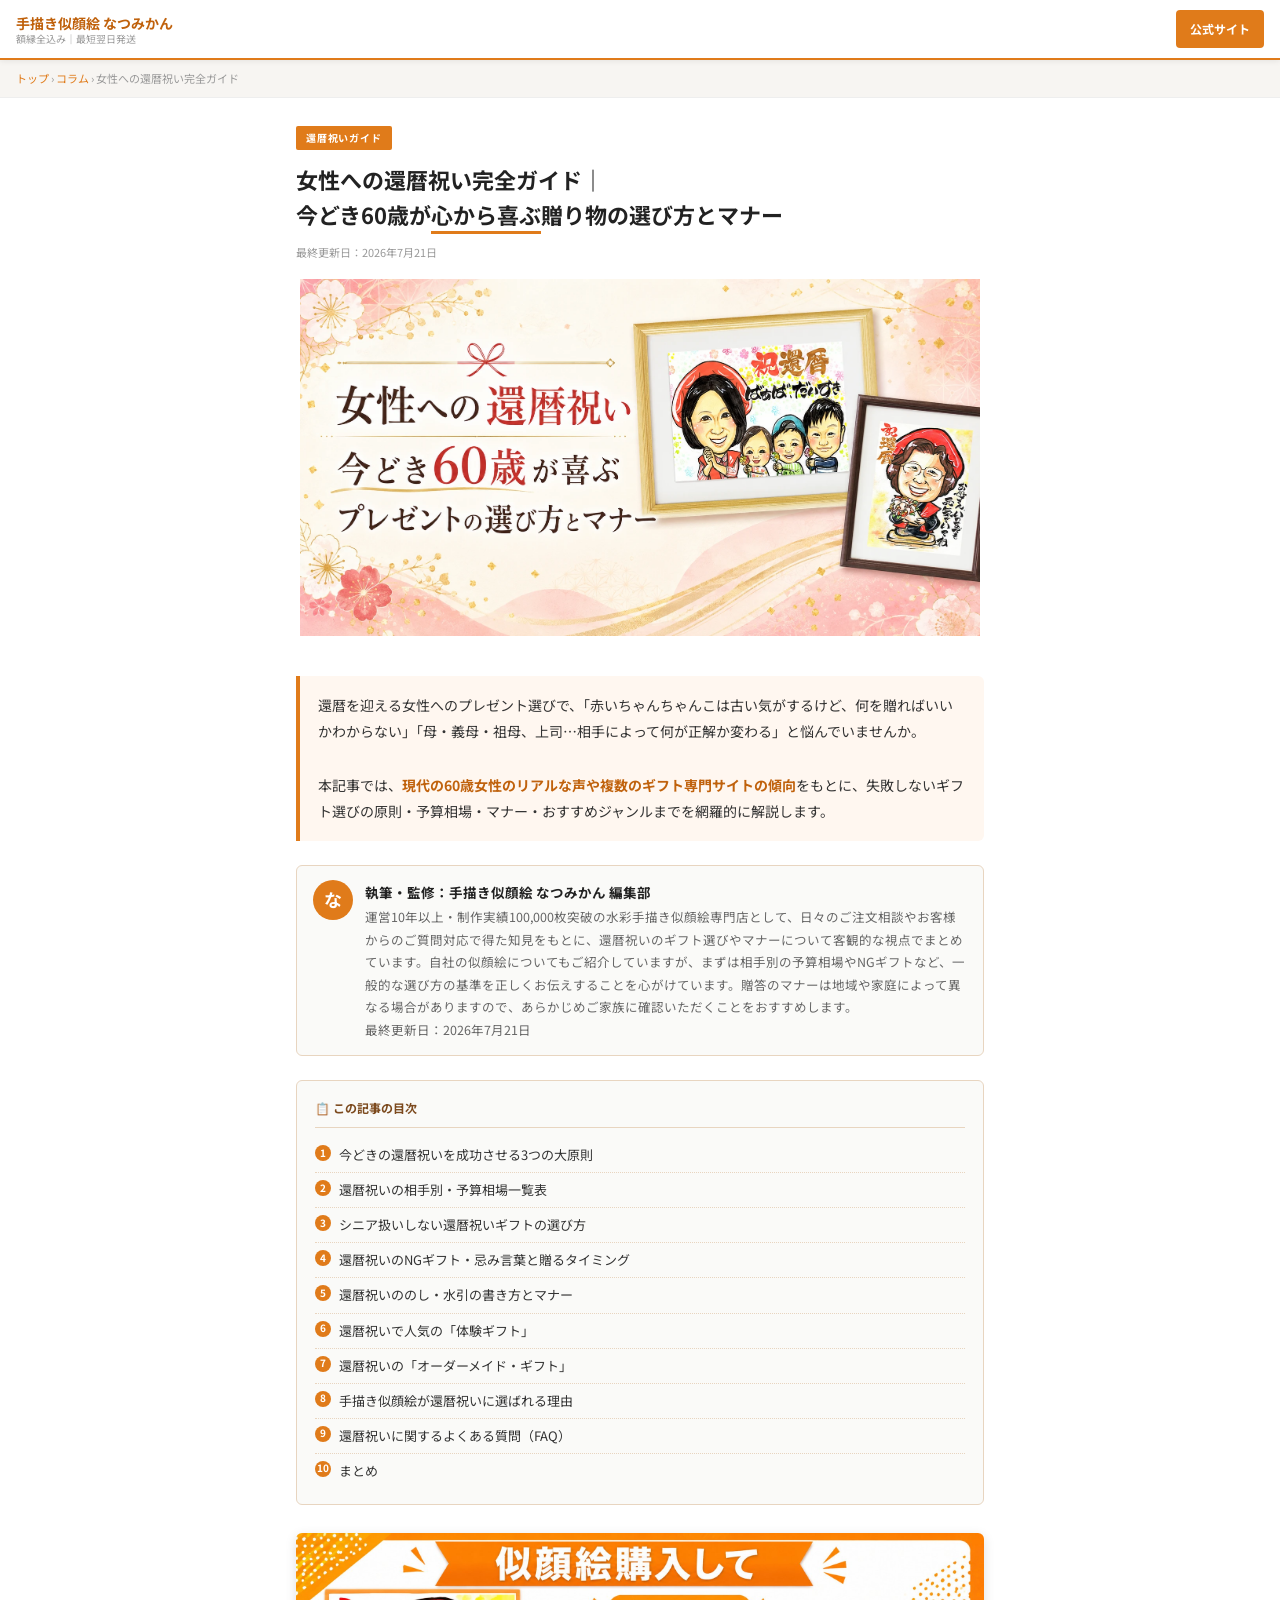
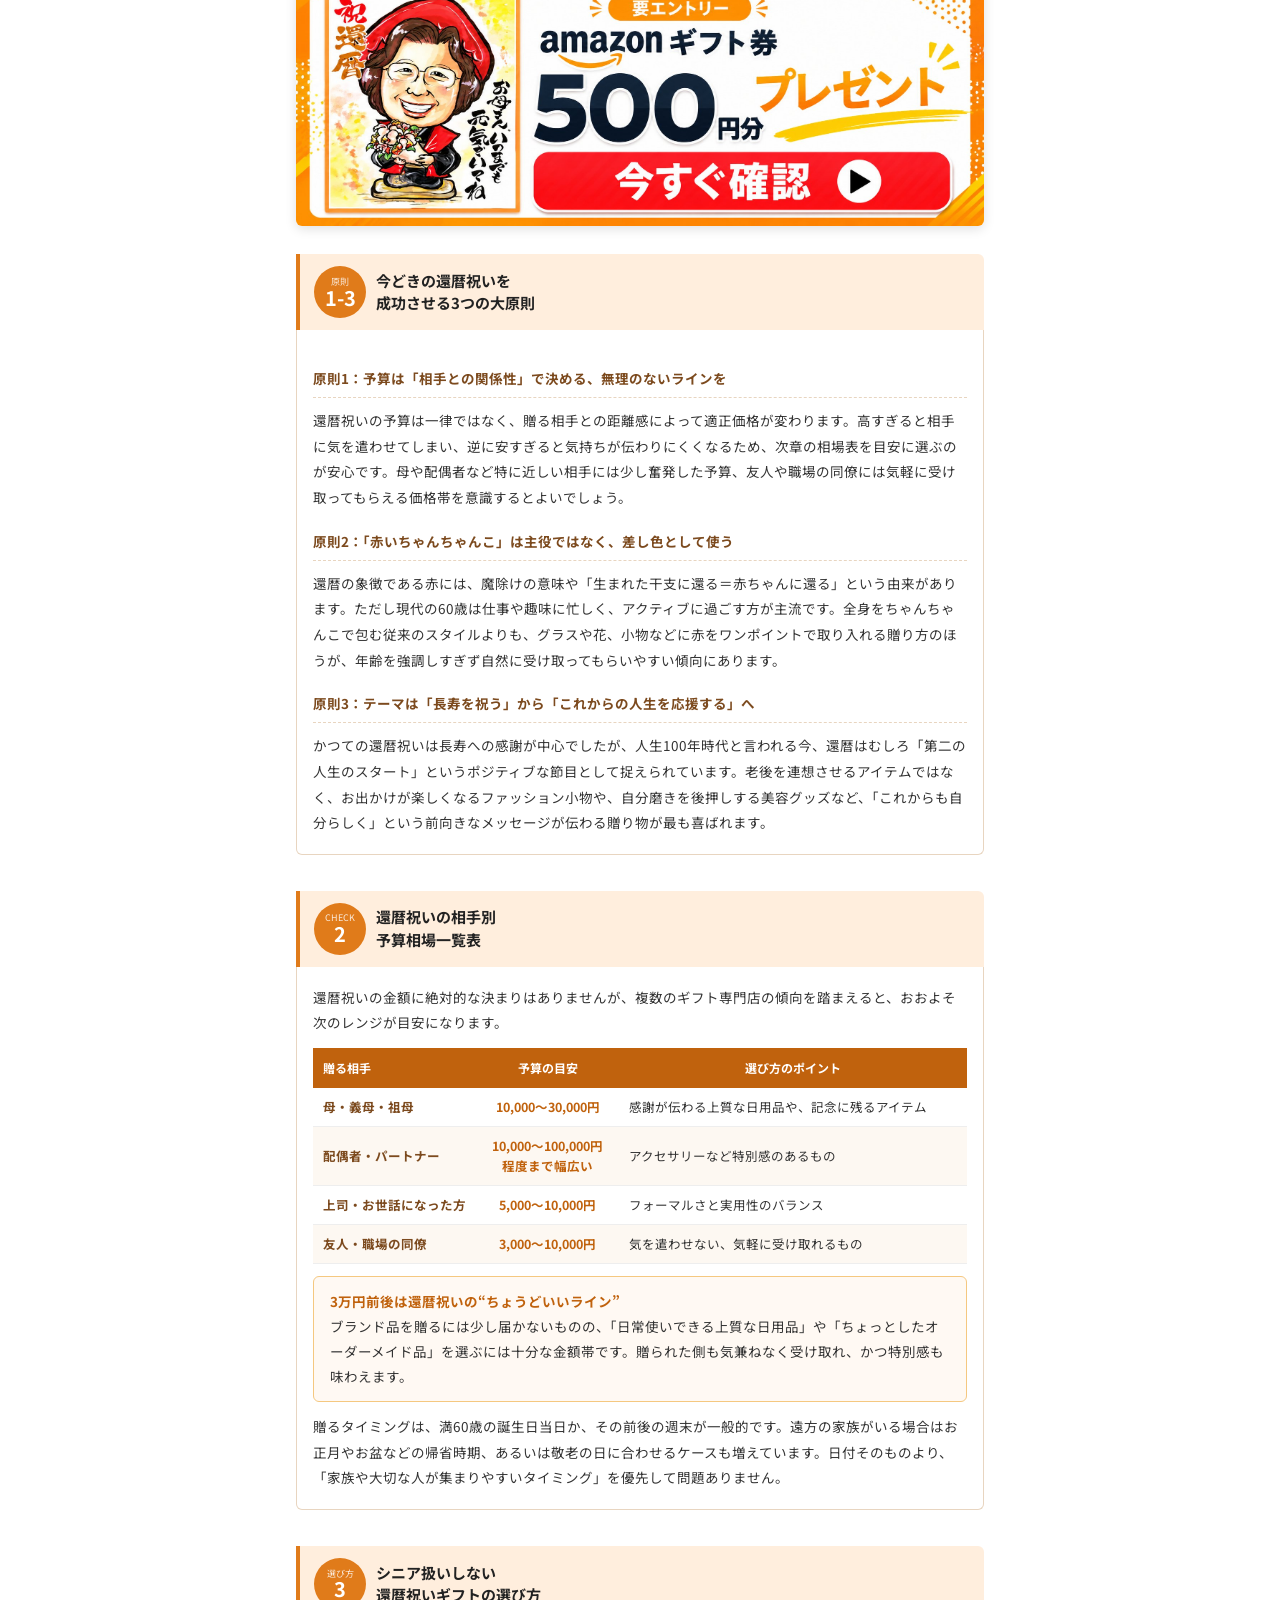
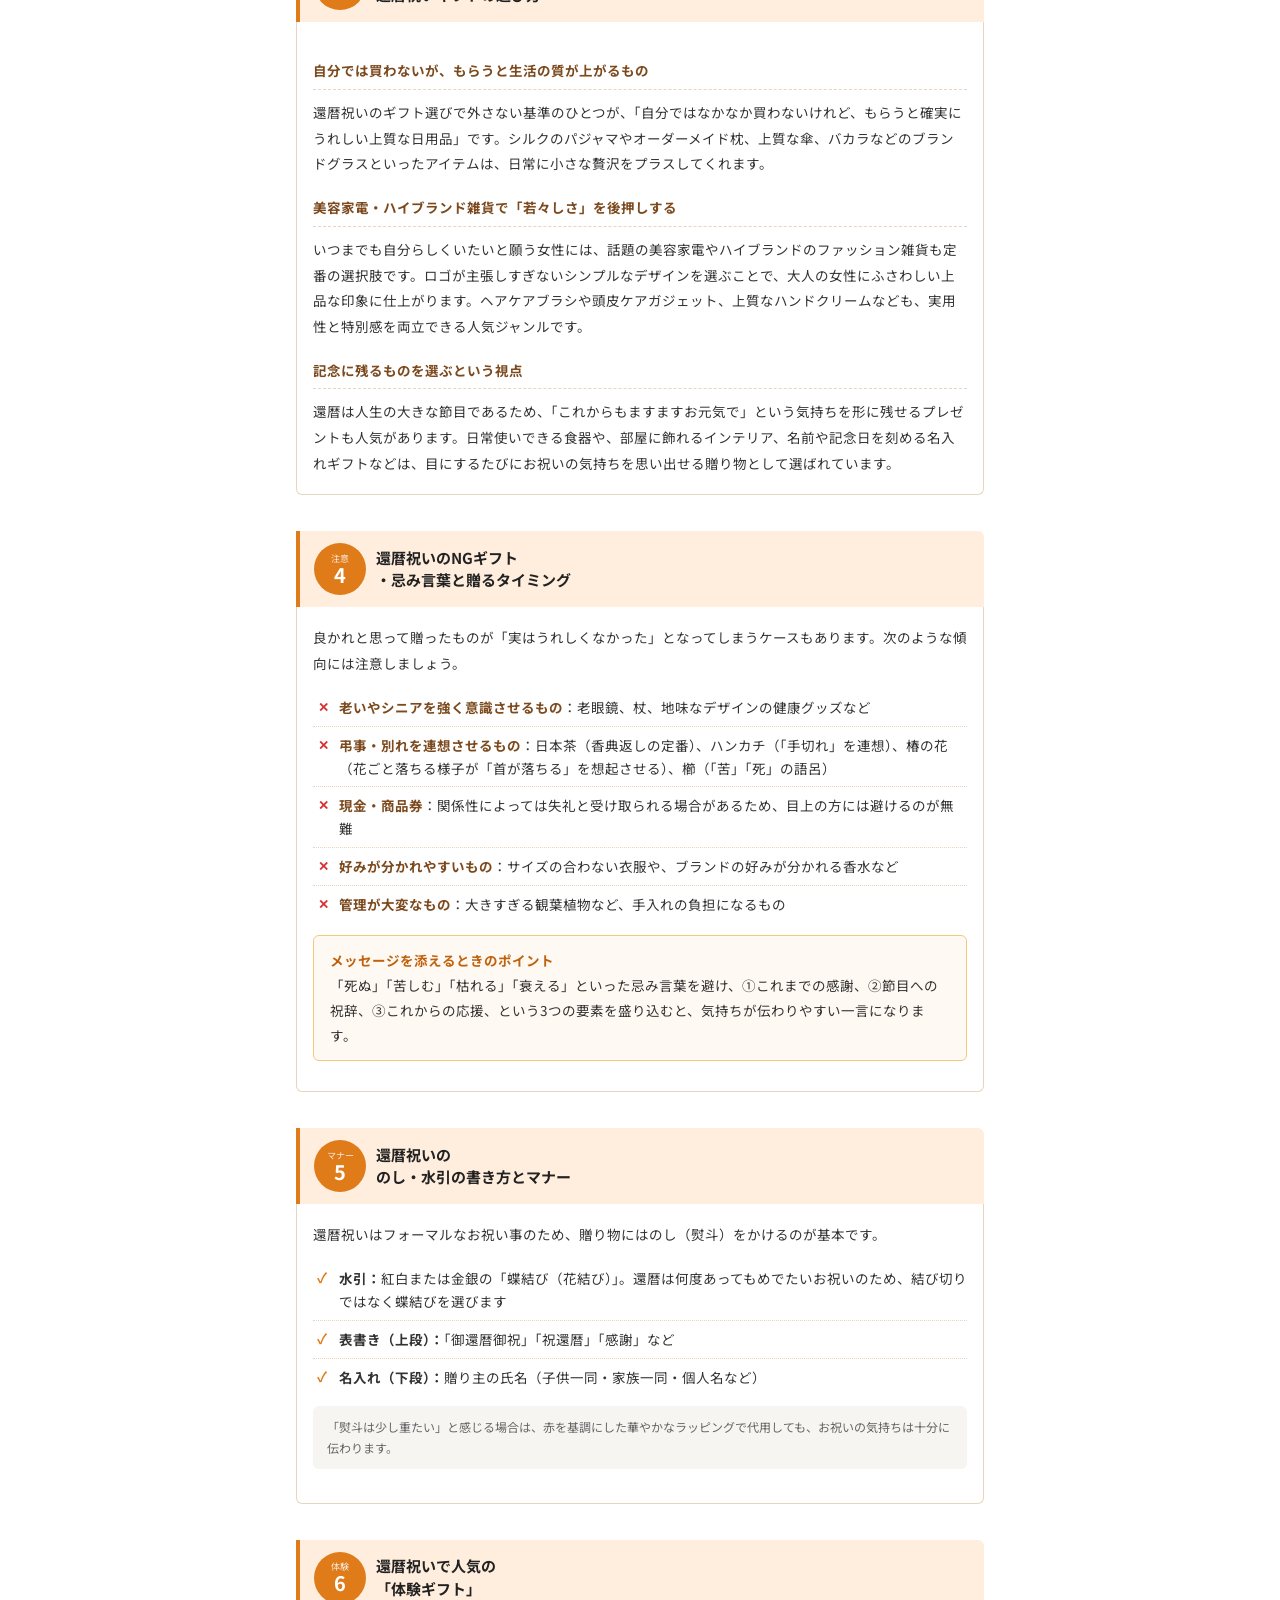
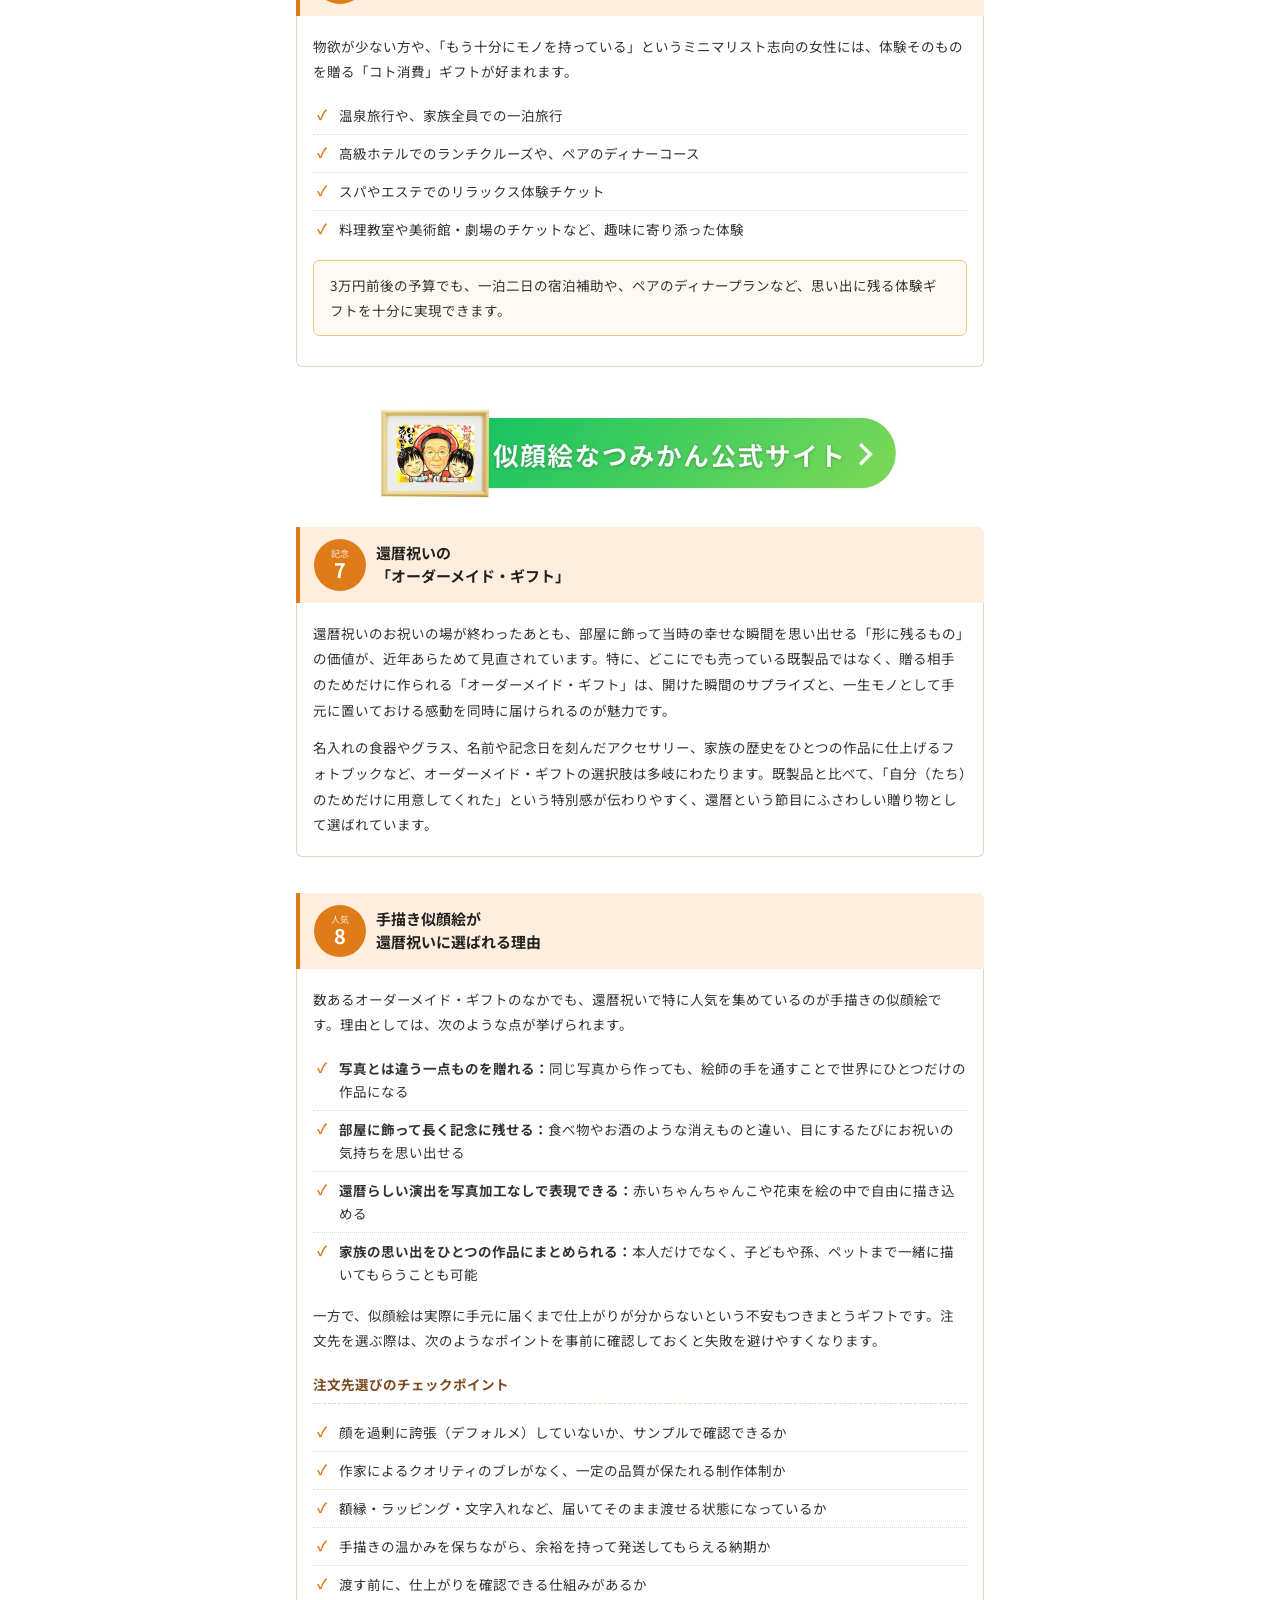
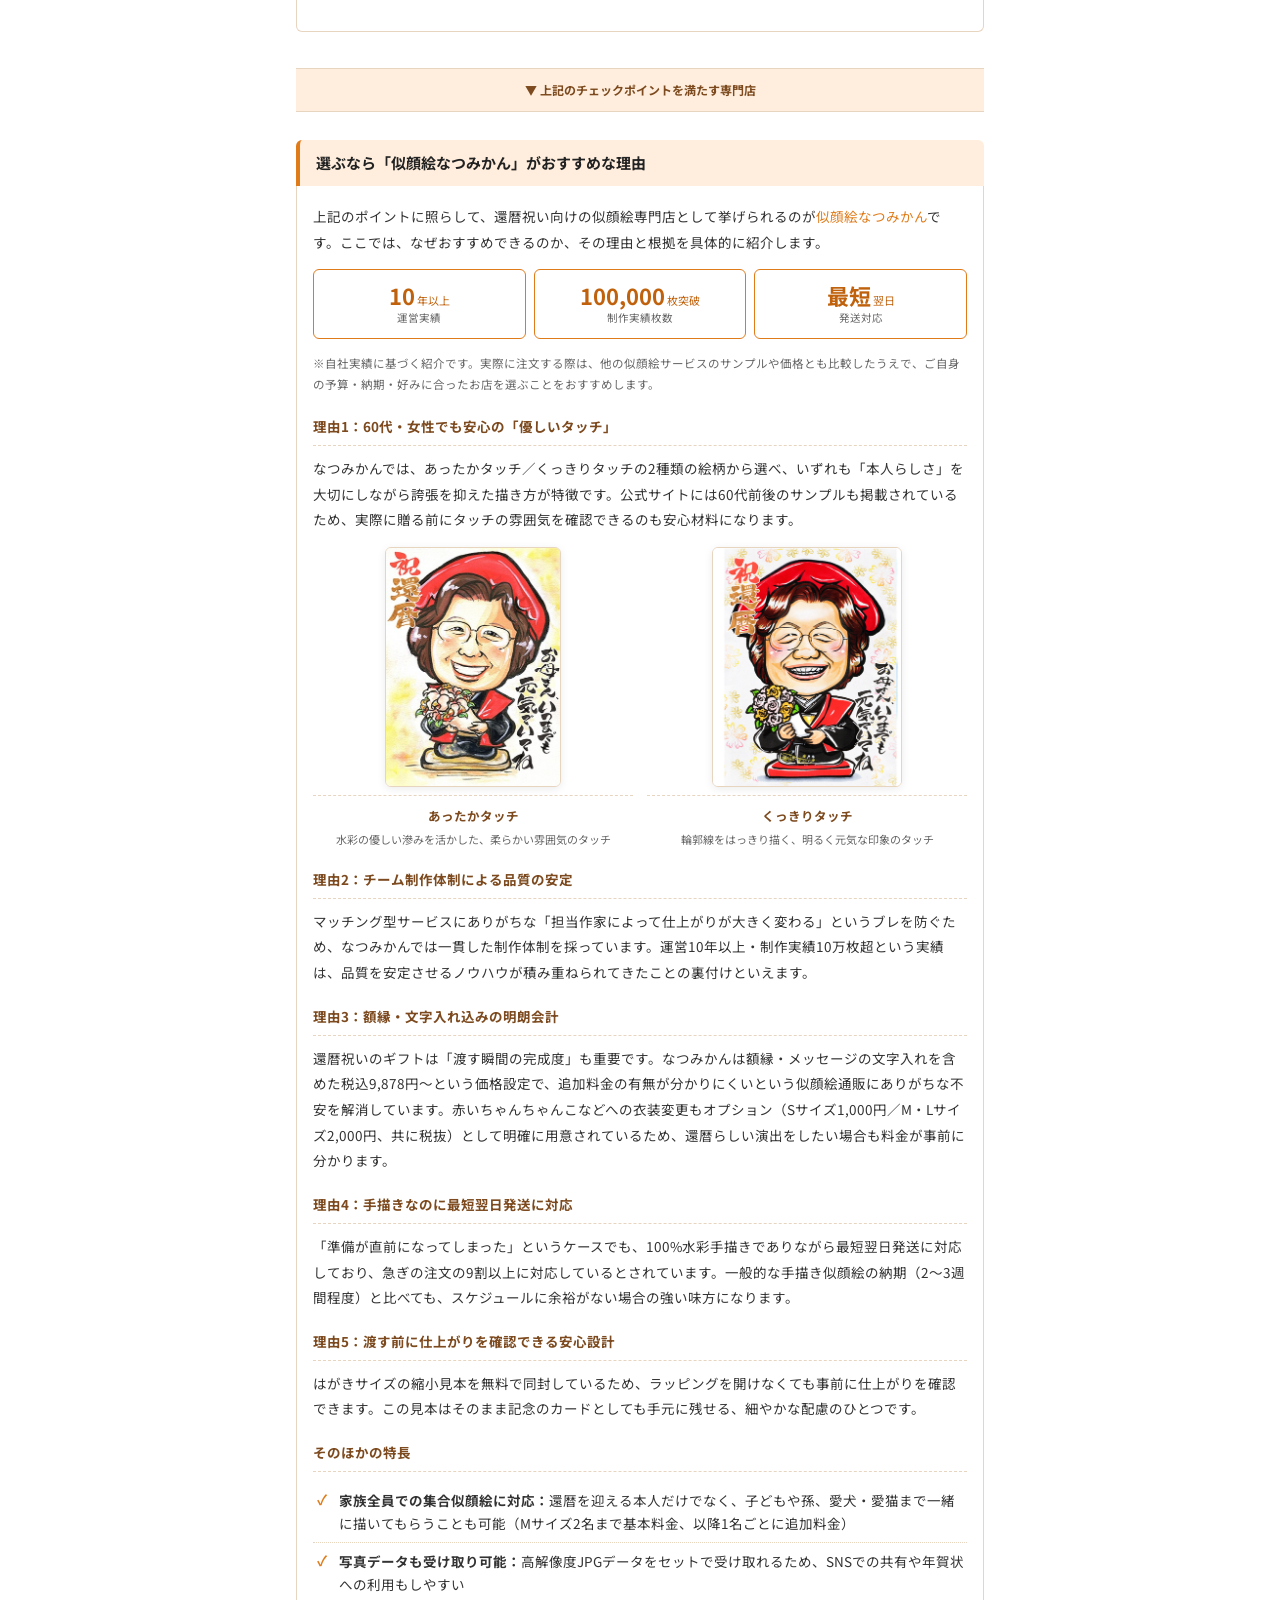
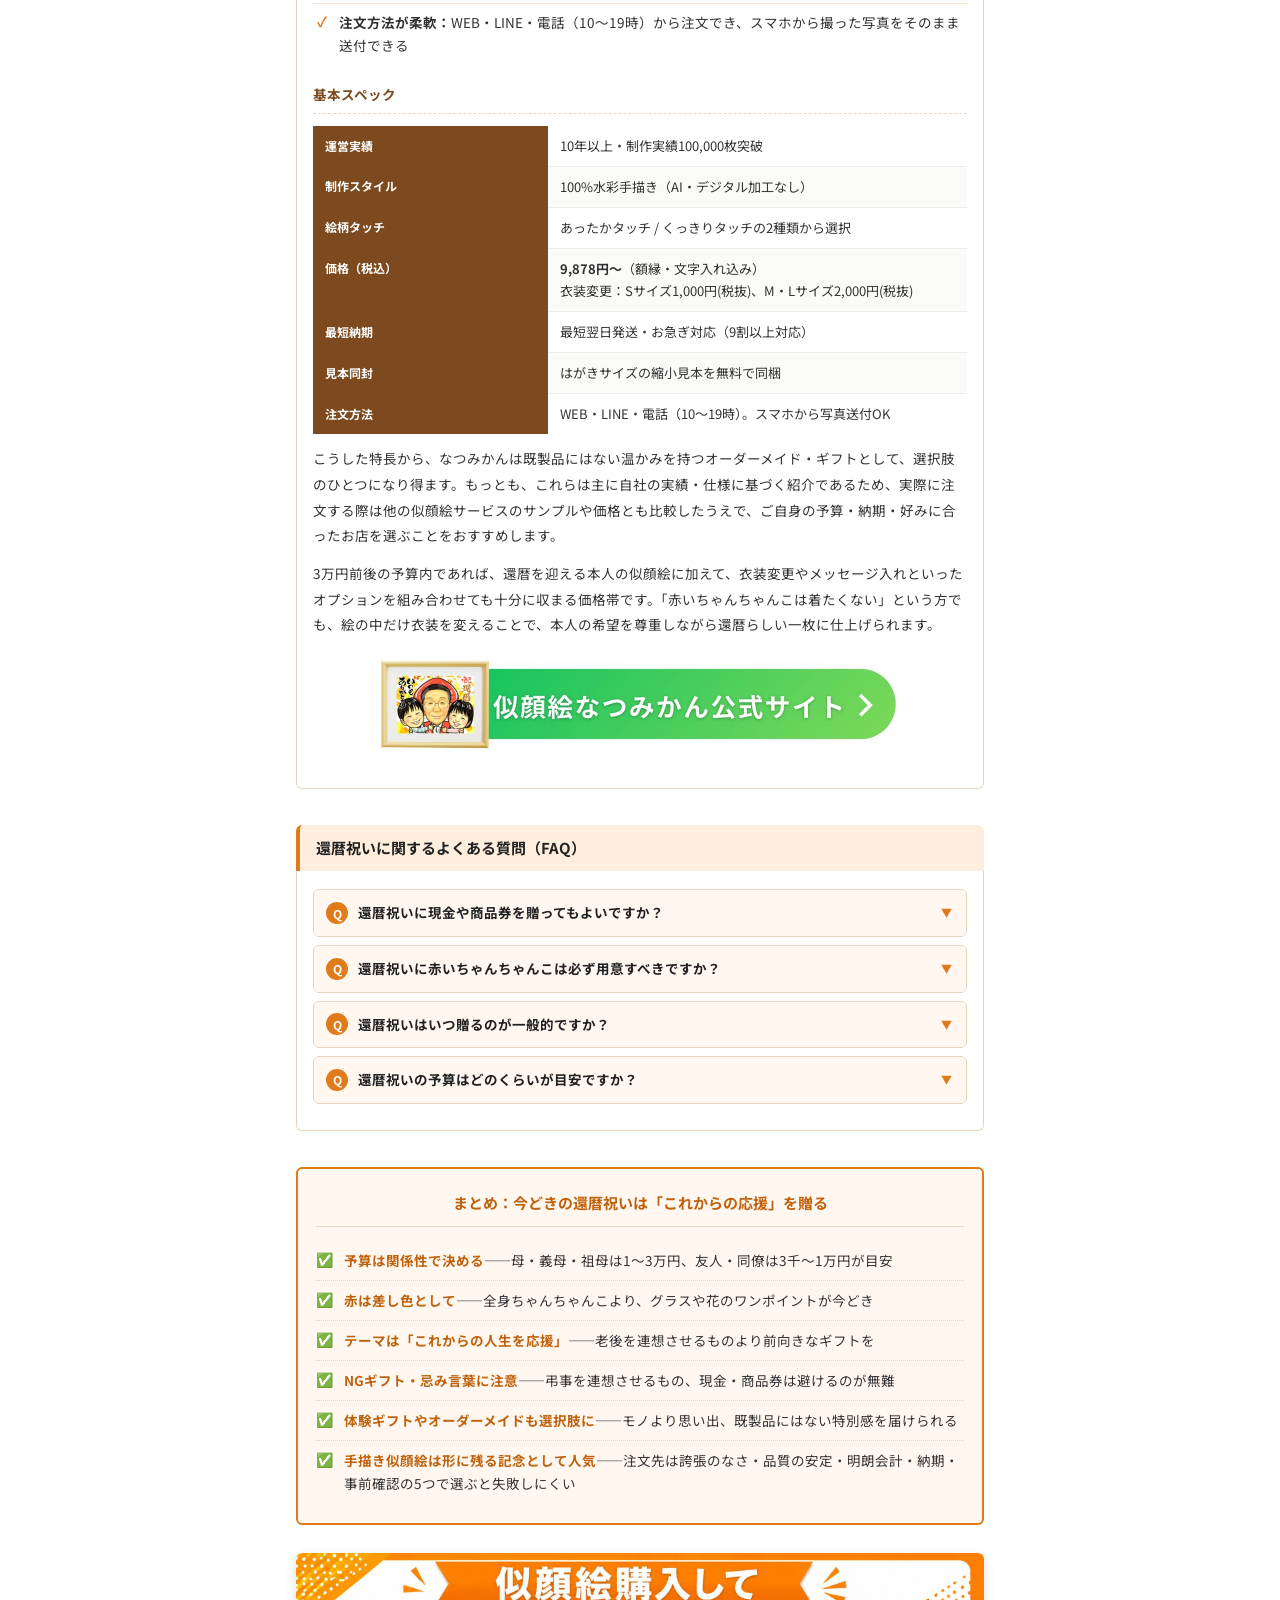
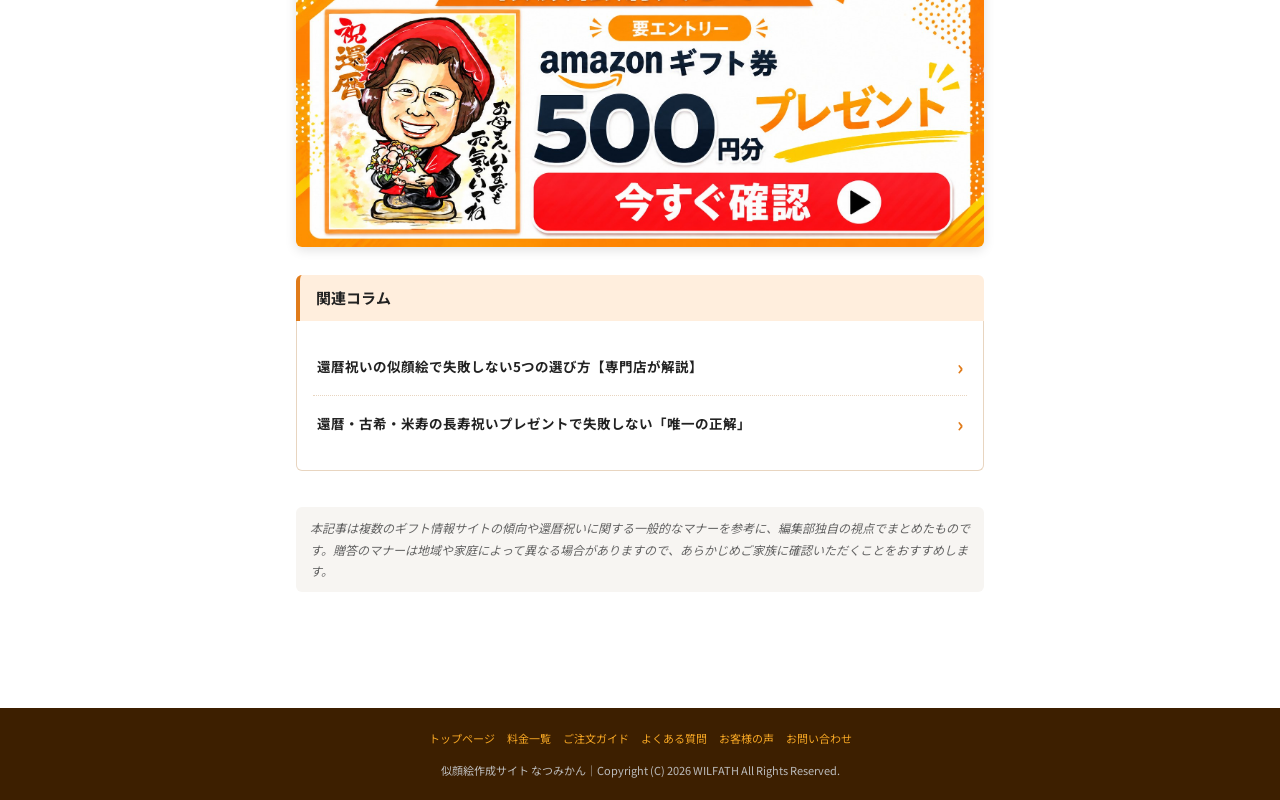
<file: column/kanreki-josei-gift-guide/index.html>
<!DOCTYPE html>
<html lang="ja">
<head>
<!-- Google Tag Manager -->
<script>(function(w,d,s,l,i){w[l]=w[l]||[];w[l].push({'gtm.start':
new Date().getTime(),event:'gtm.js'});var f=d.getElementsByTagName(s)[0],
j=d.createElement(s),dl=l!='dataLayer'?'&l='+l:'';j.async=true;j.src=
'https://www.googletagmanager.com/gtm.js?id='+i+dl;f.parentNode.insertBefore(j,f);
})(window,document,'script','dataLayer','GTM-PMPWCZ');</script>
<!-- End Google Tag Manager -->
<meta charset="UTF-8">
<meta name="viewport" content="width=device-width, initial-scale=1.0">
<title>女性への還暦祝い完全ガイド｜今どき60歳が心から喜ぶ贈り物の選び方とマナー</title>
<meta name="description" content="還暦を迎える女性へのプレゼント選びで迷っていませんか。相手別の予算相場、シニア扱いしないギフト選びの基準、NGギフトやマナー、体験ギフト・オーダーメイドギフトまで、今どきの還暦祝いの選び方を網羅的に解説します。">
<meta name="keywords" content="還暦祝い,女性,母,義母,祖母,プレゼント,ギフト,予算相場,マナー,似顔絵">
<meta name="robots" content="index, follow">
<meta name="author" content="手描き似顔絵 なつみかん編集部">
<!-- 実際に公開する際は、貴社サイトの正式なURLに差し替えてください -->
<link rel="canonical" href="https://www.natsumikan.shop/column/kanreki-josei-gift-guide/">
<!-- OGP -->
<meta property="og:type" content="article">
<meta property="og:title" content="女性への還暦祝い完全ガイド｜今どき60歳が心から喜ぶ贈り物の選び方とマナー">
<meta property="og:description" content="還暦を迎える女性へのプレゼント選びで迷っていませんか。相手別の予算相場、シニア扱いしないギフト選びの基準、NGギフトやマナー、体験ギフト・オーダーメイドギフトまで、今どきの還暦祝いの選び方を網羅的に解説します。">
<meta property="og:url" content="https://www.natsumikan.shop/column/kanreki-josei-gift-guide/">
<meta property="og:site_name" content="似顔絵作成サイト なつみかん">
<meta property="og:image" content="https://www.natsumikan.shop/column/kanreki-josei-gift-guide/images/TitleBanner.png">
<meta property="og:locale" content="ja_JP">
<!-- Twitter Card -->
<meta name="twitter:card" content="summary_large_image">
<meta name="twitter:title" content="女性への還暦祝い完全ガイド｜今どき60歳が心から喜ぶ贈り物の選び方とマナー">
<meta name="twitter:description" content="還暦を迎える女性へのプレゼント選びで迷っていませんか。相手別の予算相場、シニア扱いしないギフト選びの基準、NGギフトやマナー、体験ギフト・オーダーメイドギフトまで、今どきの還暦祝いの選び方を網羅的に解説します。">
<meta name="twitter:image" content="https://www.natsumikan.shop/column/kanreki-josei-gift-guide/images/TitleBanner.png">
<link rel="preconnect" href="https://fonts.googleapis.com">
<link href="https://fonts.googleapis.com/css2?family=Noto+Sans+JP:wght@300;400;500;700&display=swap" rel="stylesheet">
<style>
*,*::before,*::after{box-sizing:border-box;margin:0;padding:0}
html{font-size:15px;scroll-behavior:smooth}
body{font-family:'Noto Sans JP',sans-serif;color:#333;background:#fff;line-height:1.85}
img{max-width:100%;height:auto;display:block}
a{color:#e07b1a;text-decoration:none}

:root{
  --org:#e07b1a;
  --org-d:#c0620d;
  --org-l:#fff7f0;
  --org-m:#ffeedd;
  --brn:#7c4a1e;
  --text:#333;
  --sub:#666;
  --bd:#e8d5c0;
  --radius:6px;
}

/* ── PROGRESS ── */
#pgbar{position:fixed;top:0;left:0;height:3px;background:var(--org);width:0;z-index:9999}

/* ── SITE HEADER ── */
.shead{
  background:#fff;border-bottom:2px solid var(--org);
  padding:10px 16px;
  display:flex;align-items:center;justify-content:space-between;
  position:sticky;top:0;z-index:200;
  box-shadow:0 1px 6px rgba(0,0,0,.08);
}
.shead-logo{font-size:14px;font-weight:700;color:var(--org-d);line-height:1.3}
.shead-logo small{display:block;font-size:10px;color:#999;font-weight:400}
.shead-btn{
  background:var(--org);color:#fff;border-radius:4px;
  padding:8px 14px;font-size:12px;font-weight:700;white-space:nowrap;
}
.shead-btn:hover{background:var(--org-d);color:#fff}

/* ── BREADCRUMB ── */
.bc{background:#f7f5f2;padding:8px 16px;font-size:11px;color:#999;border-bottom:1px solid #eee}
.bc a{color:var(--org)}

/* ── WRAP ── */
.wrap{max-width:720px;margin:0 auto;padding:0 16px}

/* ── ARTICLE HEADER ── */
.art-head{padding:24px 16px 0;background:#fff}
.art-head .cat{
  display:inline-block;
  background:var(--org);color:#fff;
  font-size:10px;font-weight:700;padding:3px 10px;border-radius:2px;
  letter-spacing:.08em;margin-bottom:12px;
}
.art-head h1{
  font-size:clamp(17px,4.5vw,22px);font-weight:700;
  color:#222;line-height:1.6;margin-bottom:10px;
}
.art-head h1 em{
  font-style:normal;
  border-bottom:3px solid var(--org);padding-bottom:1px;
}
.art-date{font-size:11px;color:#999;margin-bottom:0}

/* ── HERO IMAGE ── */
.hero-img{
  margin:16px auto 0;
  display:flex;
  justify-content:center;
}
.hero-img img{
  display:block;
  max-width:680px;
  width:100%;
  height:auto;
}

/* ── CLICKABLE BANNER ── */
a.banner, a.cta-img{
  display:block;
  cursor:pointer;
  transition:transform .15s, box-shadow .15s, opacity .15s;
}
a.banner:hover, a.cta-img:hover{
  transform:translateY(-2px);
  box-shadow:0 6px 18px rgba(0,0,0,.18);
  opacity:.93;
}
a.banner:active, a.cta-img:active{
  transform:translateY(0);
  box-shadow:none;
  opacity:.85;
}
a.banner img, a.cta-img img{
  display:block;
  width:100%;
  height:auto;
  cursor:pointer;
}

/* ── ARTICLE BODY ── */
.art-body{padding:20px 0 60px}

/* ── LEAD ── */
.lead{
  background:var(--org-l);
  border-left:4px solid var(--org);
  padding:16px 18px;margin-bottom:24px;
  font-size:14px;line-height:1.9;
  border-radius:0 var(--radius) var(--radius) 0;
}
.lead strong{color:var(--org-d)}

/* ── TOC ── */
.toc{
  border:1px solid var(--bd);border-radius:var(--radius);
  padding:16px 18px;margin-bottom:28px;
  background:#fafaf8;
}
.toc-ttl{
  font-size:12px;font-weight:700;color:var(--brn);
  margin-bottom:10px;padding-bottom:8px;
  border-bottom:1px solid var(--bd);
}
.toc ol{list-style:none;padding:0;counter-reset:t}
.toc li{
  counter-increment:t;
  padding:5px 0 5px 24px;font-size:13px;
  position:relative;border-bottom:1px dotted var(--bd);
}
.toc li:last-child{border-bottom:none}
.toc li::before{
  content:counter(t);position:absolute;left:0;top:7px;
  background:var(--org);color:#fff;
  font-size:10px;font-weight:700;
  width:16px;height:16px;border-radius:50%;
  display:flex;align-items:center;justify-content:center;
}
.toc li a{color:#333;font-size:13px}
.toc li a:hover{color:var(--org)}

/* ── BANNER ── */
.banner{
  display:block;margin:0 0 28px;
  border-radius:var(--radius);overflow:hidden;
  box-shadow:0 3px 12px rgba(0,0,0,.12);
  transition:opacity .2s;
}
.banner:hover{opacity:.92}

/* ── SECTION (h2) ── */
.sec{margin-bottom:36px}
.sec-hd{
  display:flex;align-items:center;gap:10px;
  background:var(--org-m);
  border-left:4px solid var(--org);
  padding:12px 14px;
  margin-bottom:0;
  border-radius:0 var(--radius) 0 0;
}
.sec-hd .sec-num{
  background:var(--org);color:#fff;
  font-size:10px;font-weight:700;
  min-width:52px;height:52px;border-radius:50%;
  display:flex;flex-direction:column;align-items:center;justify-content:center;
  line-height:1.35;flex-shrink:0;gap:0;
  text-align:center;
}
.sec-hd .sec-num .num-label{font-size:9px;font-weight:400;opacity:.85;line-height:1.2}
.sec-hd .sec-num .num-n{font-size:20px;font-weight:700;line-height:1}
.sec-hd h2{
  font-size:15px;font-weight:700;color:#222;
  line-height:1.5;margin:0;
}
.sec-body{
  border:1px solid var(--bd);border-top:none;
  border-radius:0 0 var(--radius) var(--radius);
  padding:18px 16px;background:#fff;
}

/* H2 without number */
.sec-hd-plain{
  background:var(--org-m);border-left:4px solid var(--org);
  padding:12px 16px;
  font-size:15px;font-weight:700;color:#222;line-height:1.5;
  border-radius:var(--radius) var(--radius) 0 0;
}

/* ── H3 ── */
.h3{
  font-size:13.5px;font-weight:700;color:var(--brn);
  border-bottom:1px dashed var(--bd);
  padding:0 0 6px;margin:18px 0 10px;
}
.sec-body p{font-size:13.5px;line-height:1.9;color:var(--text);margin-bottom:12px}
.sec-body p:last-child{margin-bottom:0}

/* ── HIGHLIGHT BOX ── */
.hbox{
  background:#fff9f3;border:1px solid #f5c880;
  border-radius:var(--radius);padding:12px 16px;
  font-size:13.5px;line-height:1.85;margin:12px 0;
}
.hbox strong{color:var(--org-d)}

/* ── AUTHOR / CREDIBILITY BOX ── */
.author-box{
  display:flex;gap:12px;align-items:flex-start;
  background:#fafaf8;border:1px solid var(--bd);
  border-radius:var(--radius);padding:14px 16px;margin-bottom:24px;
}
.author-box .au-icon{
  flex-shrink:0;width:40px;height:40px;border-radius:50%;
  background:var(--org);color:#fff;display:flex;align-items:center;justify-content:center;
  font-size:18px;font-weight:700;
}
.author-box .au-body{font-size:12.5px;line-height:1.8;color:var(--sub)}
.author-box .au-body .au-name{font-size:13.5px;font-weight:700;color:#222;display:block;margin-bottom:2px}
.author-box .au-body a{color:var(--org)}

/* ── NOTE / DISCLAIMER ── */
.note-box{
  font-size:12px;line-height:1.8;color:var(--sub);
  background:#f7f5f2;border-radius:var(--radius);
  padding:10px 14px;margin:10px 0 16px;
}

/* ── CHECK LIST ── */
.ck-list{list-style:none;padding:0;margin:10px 0}
.ck-list li{
  padding:7px 0 7px 26px;position:relative;
  font-size:13.5px;line-height:1.7;
  border-bottom:1px dotted var(--bd);
}
.ck-list li:last-child{border-bottom:none}
.ck-list li::before{
  content:"✓";position:absolute;left:4px;
  color:var(--org);font-weight:700;font-size:14px;top:6px;
}

/* ── NG LIST ── */
.ng-list2{list-style:none;padding:0;margin:10px 0}
.ng-list2 li{
  padding:7px 0 7px 26px;position:relative;
  font-size:13.5px;line-height:1.7;
  border-bottom:1px dotted var(--bd);
}
.ng-list2 li:last-child{border-bottom:none}
.ng-list2 li::before{
  content:"✕";position:absolute;left:5px;
  color:#d63031;font-weight:700;font-size:13px;top:7px;
}
.ng-list2 li strong{color:var(--brn)}

/* ── PLAIN TABLE (相場・比較) ── */
.gen-wrap{overflow-x:auto;margin:12px 0}
.gen-table{width:100%;border-collapse:collapse;font-size:12.5px;min-width:460px}
.gen-table th{
  background:var(--org-d);color:#fff;
  padding:9px 10px;text-align:center;font-weight:700;font-size:12px;
}
.gen-table th:first-child{text-align:left;width:22%}
.gen-table td{
  padding:9px 10px;border-bottom:1px solid #eee;
  vertical-align:middle;line-height:1.6;
}
.gen-table tr:nth-child(even) td{background:#fdf8f2}
.gen-table td:first-child{text-align:left;font-size:12.5px;font-weight:700;color:var(--brn);white-space:nowrap}
.gen-table td:nth-child(2){text-align:center;white-space:nowrap;color:var(--org-d);font-weight:700}

/* ── SPEC TABLE ── */
.sp-table{width:100%;border-collapse:collapse;font-size:13px;margin:12px 0}
.sp-table th{
  background:var(--brn);color:#fff;
  padding:9px 12px;text-align:left;font-weight:700;
  width:36%;font-size:12px;vertical-align:top;
}
.sp-table td{
  padding:9px 12px;border-bottom:1px solid #eee;
  font-size:13px;line-height:1.7;vertical-align:top;
}
.sp-table tr:nth-child(even) td{background:#fafaf8}
.sp-table tr:last-child th,.sp-table tr:last-child td{border-bottom:none}

/* ── TRACK RECORD BADGES ── */
.track-wrap{display:flex;gap:8px;margin:14px 0}
.track-card{
  flex:1;text-align:center;
  background:#fff;border:1.5px solid var(--org);border-radius:var(--radius);
  padding:12px 6px;
}
.track-card .tc-num{font-size:clamp(16px,5vw,22px);font-weight:700;color:var(--org-d);line-height:1.2}
.track-card .tc-num small{font-size:11px;font-weight:400;margin-left:2px}
.track-card .tc-label{font-size:10.5px;color:var(--sub);line-height:1.4;margin-top:2px}

/* ── TOUCH SAMPLES ── */
.touch-samples{display:grid;grid-template-columns:1fr 1fr;gap:14px;margin:14px 0}
.touch-sample{text-align:center}
.touch-sample .ts-img-wrap{
  height:240px;display:flex;align-items:center;justify-content:center;
}
.touch-sample .ts-img-wrap img{
  height:100%;width:auto;max-width:100%;object-fit:contain;
  border:1px solid var(--bd);border-radius:var(--radius);
  box-shadow:0 2px 8px rgba(0,0,0,.08);
}
.touch-sample .ts-label{
  font-size:12.5px;font-weight:700;color:var(--brn);
  margin-top:8px;padding-top:8px;border-top:1px dashed var(--bd);
}
.touch-sample .ts-desc{font-size:11px;color:var(--sub);line-height:1.6;margin-top:4px}

/* ── FAQ ── */
.faq-item{border:1px solid var(--bd);border-radius:var(--radius);margin-bottom:8px;overflow:hidden}
.faq-q{
  background:var(--org-l);padding:12px 14px 12px 44px;
  font-weight:700;font-size:13.5px;color:#222;
  position:relative;cursor:pointer;line-height:1.6;
  display:flex;align-items:center;justify-content:space-between;
  user-select:none;
}
.faq-q::before{
  content:"Q";position:absolute;left:12px;top:50%;transform:translateY(-50%);
  background:var(--org);color:#fff;font-size:12px;font-weight:700;
  width:22px;height:22px;border-radius:50%;
  display:flex;align-items:center;justify-content:center;
}
.faq-arr{font-size:11px;color:var(--org);transition:transform .25s;flex-shrink:0;margin-left:6px}
.faq-item.open .faq-arr{transform:rotate(180deg)}
.faq-a{
  padding:0 14px 0 44px;font-size:13px;line-height:1.85;
  color:var(--text);background:#fff;
  max-height:0;overflow:hidden;transition:max-height .3s ease,padding .3s;
  position:relative;
}
.faq-a::before{
  content:"A";position:absolute;left:12px;top:14px;
  background:var(--brn);color:#fff;font-size:12px;font-weight:700;
  width:22px;height:22px;border-radius:50%;
  display:flex;align-items:center;justify-content:center;
}
.faq-item.open .faq-a{max-height:400px;padding:12px 14px 12px 44px}

/* ── SUMMARY ── */
.sumbox{
  border:2px solid var(--org);border-radius:var(--radius);
  padding:20px 18px;margin:8px 0 28px;
  background:var(--org-l);
}
.sum-ttl{
  font-size:15px;font-weight:700;color:var(--org-d);
  text-align:center;margin-bottom:14px;padding-bottom:10px;
  border-bottom:1px solid var(--bd);
}
.sum-list{list-style:none;padding:0}
.sum-list li{
  padding:8px 0 8px 28px;position:relative;
  font-size:13.5px;line-height:1.7;
  border-bottom:1px dotted var(--bd);
}
.sum-list li:last-child{border-bottom:none}
.sum-list li::before{content:"✅";position:absolute;left:0;top:7px;font-size:14px}
.sum-list strong{color:var(--org-d)}

/* ── RELATED COLUMNS ── */
.related-list{list-style:none;padding:0;margin:0}
.related-list li{border-bottom:1px dotted var(--bd)}
.related-list li:last-child{border-bottom:none}
.related-list li a{
  display:flex;align-items:center;justify-content:space-between;gap:10px;
  padding:12px 4px;font-size:13.5px;font-weight:700;color:#222;line-height:1.6;
}
.related-list li a::after{content:"›";color:var(--org);font-size:20px;font-weight:700;flex-shrink:0}
.related-list li a:hover{color:var(--org)}

/* ── DIVIDER ── */
.div-band{
  background:var(--org-m);border-top:1px solid var(--bd);border-bottom:1px solid var(--bd);
  padding:10px 16px;margin:28px 0;text-align:center;
  font-size:12px;color:var(--brn);font-weight:700;
}

/* ── FOOTER ── */
.foot{background:#3d1f00;color:#bbb;text-align:center;padding:20px 16px;font-size:11px;margin-top:40px}
.foot a{color:#f5a623}
.foot-links{display:flex;flex-wrap:wrap;justify-content:center;gap:12px;margin-bottom:12px}

/* ── RESPONSIVE ── */
@media(max-width:600px){
  .sec-hd h2{font-size:13.5px}
  .gen-table{font-size:11px}
  .gen-table th,.gen-table td{padding:7px 6px}
  .touch-sample .ts-img-wrap{height:150px}
}
</style>
<!-- 構造化データ: Article -->
<script type="application/ld+json">
{
  "@context": "https://schema.org",
  "@type": "Article",
  "headline": "女性への還暦祝い完全ガイド｜今どき60歳が心から喜ぶ贈り物の選び方とマナー",
  "description": "還暦を迎える女性へのプレゼント選びで迷っていませんか。相手別の予算相場、シニア扱いしないギフト選びの基準、NGギフトやマナー、体験ギフト・オーダーメイドギフトまで、今どきの還暦祝いの選び方を網羅的に解説します。",
  "dateModified": "2026-07-21",
  "inLanguage": "ja",
  "image": [
    "https://www.natsumikan.shop/column/kanreki-josei-gift-guide/images/TitleBanner.png"
  ],
  "author": {
    "@type": "Organization",
    "name": "手描き似顔絵 なつみかん編集部",
    "url": "https://www.natsumikan.shop/"
  },
  "publisher": {
    "@type": "Organization",
    "name": "似顔絵作成サイト なつみかん",
    "description": "運営10年以上・制作実績100,000枚突破の水彩手描き似顔絵専門店",
    "url": "https://www.natsumikan.shop/"
  },
  "isPartOf": {
    "@type": "WebSite",
    "name": "似顔絵作成サイト なつみかん",
    "url": "https://www.natsumikan.shop/"
  },
  "mainEntityOfPage": {
    "@type": "WebPage",
    "@id": "https://www.natsumikan.shop/column/kanreki-josei-gift-guide/"
  }
}
</script>
<!-- 構造化データ: BreadcrumbList -->
<script type="application/ld+json">
{
  "@context": "https://schema.org",
  "@type": "BreadcrumbList",
  "itemListElement": [
    {"@type":"ListItem","position":1,"name":"トップ","item":"https://www.natsumikan.shop/"},
    {"@type":"ListItem","position":2,"name":"コラム","item":"https://www.natsumikan.shop/column/"},
    {"@type":"ListItem","position":3,"name":"女性への還暦祝い完全ガイド","item":"https://www.natsumikan.shop/column/kanreki-josei-gift-guide/"}
  ]
}
</script>
<!-- 構造化データ: FAQPage -->
<script type="application/ld+json">
{
  "@context": "https://schema.org",
  "@type": "FAQPage",
  "mainEntity": [
    {
      "@type": "Question",
      "name": "還暦祝いに現金や商品券を贈ってもよいですか？",
      "acceptedAnswer": {
        "@type": "Answer",
        "text": "一般的には避けたほうが無難とされています。特に目上の方には「軽んじている」と受け取られる可能性があるためです。ただし親しい友人同士など、関係性によっては問題ないケースもあります。"
      }
    },
    {
      "@type": "Question",
      "name": "還暦祝いに赤いちゃんちゃんこは必ず用意すべきですか？",
      "acceptedAnswer": {
        "@type": "Answer",
        "text": "必須ではありません。近年は年齢を強調しすぎない形として、赤を差し色に使ったグラスや花、ファッション小物などが選ばれる傾向にあります。"
      }
    },
    {
      "@type": "Question",
      "name": "還暦祝いはいつ贈るのが一般的ですか？",
      "acceptedAnswer": {
        "@type": "Answer",
        "text": "満60歳の誕生日当日、またはその前後の週末が一般的です。家族が集まりやすいお正月やお盆、敬老の日に合わせて贈るケースも増えています。"
      }
    },
    {
      "@type": "Question",
      "name": "還暦祝いの予算はどのくらいが目安ですか？",
      "acceptedAnswer": {
        "@type": "Answer",
        "text": "母・義母・祖母には1万〜3万円、上司やお世話になった方には5千〜1万円、友人や同僚には3千〜1万円程度が一つの目安です。相手との関係性に応じて、無理のない範囲で選びましょう。"
      }
    }
  ]
}
</script>
</head>
<body>
<!-- Google Tag Manager (noscript) -->
<noscript><iframe src="https://www.googletagmanager.com/ns.html?id=GTM-PMPWCZ"
height="0" width="0" style="display:none;visibility:hidden"></iframe></noscript>
<!-- End Google Tag Manager (noscript) -->

<div id="pgbar"></div>

<!-- HEADER -->
<header class="shead">
  <div class="shead-logo">
    手描き似顔絵 なつみかん
    <small>額縁全込み｜最短翌日発送</small>
  </div>
  <a href="https://www.natsumikan.shop/" class="shead-btn">公式サイト</a>
</header>

<!-- BREADCRUMB -->
<nav class="bc">
  <a href="https://www.natsumikan.shop/">トップ</a> ›
  <a href="https://www.natsumikan.shop/column/">コラム</a> ›
  女性への還暦祝い完全ガイド
</nav>

<!-- ARTICLE HEADER -->
<div class="art-head wrap">
  <span class="cat">還暦祝いガイド</span>
  <h1>女性への還暦祝い完全ガイド｜<br>今どき60歳が<em>心から喜ぶ</em>贈り物の選び方とマナー</h1>
  <p class="art-date">最終更新日：2026年7月21日</p>
</div>

<!-- HERO IMAGE -->
<div class="hero-img wrap">
  <img src="images/TitleBanner.png" alt="女性への還暦祝い｜今どき60歳が喜ぶプレゼントの選び方とマナー" style="max-width:680px;width:100%;height:auto;display:block;margin:0 auto;">
</div>

<!-- BODY -->
<div class="art-body">
<div class="wrap">

  <!-- LEAD -->
  <div class="lead" style="margin-top:20px">
    還暦を迎える女性へのプレゼント選びで、「赤いちゃんちゃんこは古い気がするけど、何を贈ればいいかわからない」「母・義母・祖母、上司…相手によって何が正解か変わる」と悩んでいませんか。<br><br>
    本記事では、<strong>現代の60歳女性のリアルな声や複数のギフト専門サイトの傾向</strong>をもとに、失敗しないギフト選びの原則・予算相場・マナー・おすすめジャンルまでを網羅的に解説します。
  </div>

  <!-- AUTHOR / CREDIBILITY BOX -->
  <div class="author-box">
    <div class="au-icon">な</div>
    <div class="au-body">
      <span class="au-name">執筆・監修：手描き似顔絵 なつみかん 編集部</span>
      運営10年以上・制作実績100,000枚突破の水彩手描き似顔絵専門店として、日々のご注文相談やお客様からのご質問対応で得た知見をもとに、還暦祝いのギフト選びやマナーについて客観的な視点でまとめています。自社の似顔絵についてもご紹介していますが、まずは相手別の予算相場やNGギフトなど、一般的な選び方の基準を正しくお伝えすることを心がけています。贈答のマナーは地域や家庭によって異なる場合がありますので、あらかじめご家族に確認いただくことをおすすめします。<br>
      最終更新日：2026年7月21日
    </div>
  </div>

  <!-- TOC -->
  <nav class="toc">
    <div class="toc-ttl">📋 この記事の目次</div>
    <ol>
      <li><a href="#s1">今どきの還暦祝いを成功させる3つの大原則</a></li>
      <li><a href="#s2">還暦祝いの相手別・予算相場一覧表</a></li>
      <li><a href="#s3">シニア扱いしない還暦祝いギフトの選び方</a></li>
      <li><a href="#s4">還暦祝いのNGギフト・忌み言葉と贈るタイミング</a></li>
      <li><a href="#s5">還暦祝いののし・水引の書き方とマナー</a></li>
      <li><a href="#s6">還暦祝いで人気の「体験ギフト」</a></li>
      <li><a href="#s7">還暦祝いの「オーダーメイド・ギフト」</a></li>
      <li><a href="#s8">手描き似顔絵が還暦祝いに選ばれる理由</a></li>
      <li><a href="#faq">還暦祝いに関するよくある質問（FAQ）</a></li>
      <li><a href="#sum">まとめ</a></li>
    </ol>
  </nav>

  <!-- BANNER 1 -->
  <a href="https://skui.jp/redirect/natsumikancolumn" target="_blank" class="banner" aria-label="似顔絵購入でAmazonギフト券500円分プレゼント">
    <img src="images/guideBanner.png" alt="似顔絵購入でAmazonギフト券500円分プレゼント">
  </a>

  <!-- SECTION 1 -->
  <section class="sec" id="s1">
    <div class="sec-hd">
      <div class="sec-num"><span class="num-label">原則</span><span class="num-n">1-3</span></div>
      <h2>今どきの還暦祝いを<br>成功させる3つの大原則</h2>
    </div>
    <div class="sec-body">
      <h3 class="h3">原則1：予算は「相手との関係性」で決める、無理のないラインを</h3>
      <p>還暦祝いの予算は一律ではなく、贈る相手との距離感によって適正価格が変わります。高すぎると相手に気を遣わせてしまい、逆に安すぎると気持ちが伝わりにくくなるため、次章の相場表を目安に選ぶのが安心です。母や配偶者など特に近しい相手には少し奮発した予算、友人や職場の同僚には気軽に受け取ってもらえる価格帯を意識するとよいでしょう。</p>

      <h3 class="h3">原則2：「赤いちゃんちゃんこ」は主役ではなく、差し色として使う</h3>
      <p>還暦の象徴である赤には、魔除けの意味や「生まれた干支に還る＝赤ちゃんに還る」という由来があります。ただし現代の60歳は仕事や趣味に忙しく、アクティブに過ごす方が主流です。全身をちゃんちゃんこで包む従来のスタイルよりも、グラスや花、小物などに赤をワンポイントで取り入れる贈り方のほうが、年齢を強調しすぎず自然に受け取ってもらいやすい傾向にあります。</p>

      <h3 class="h3">原則3：テーマは「長寿を祝う」から「これからの人生を応援する」へ</h3>
      <p>かつての還暦祝いは長寿への感謝が中心でしたが、人生100年時代と言われる今、還暦はむしろ「第二の人生のスタート」というポジティブな節目として捉えられています。老後を連想させるアイテムではなく、お出かけが楽しくなるファッション小物や、自分磨きを後押しする美容グッズなど、「これからも自分らしく」という前向きなメッセージが伝わる贈り物が最も喜ばれます。</p>
    </div>
  </section>

  <!-- SECTION 2 -->
  <section class="sec" id="s2">
    <div class="sec-hd">
      <div class="sec-num"><span class="num-label">CHECK</span><span class="num-n">2</span></div>
      <h2>還暦祝いの相手別<br>予算相場一覧表</h2>
    </div>
    <div class="sec-body">
      <p>還暦祝いの金額に絶対的な決まりはありませんが、複数のギフト専門店の傾向を踏まえると、おおよそ次のレンジが目安になります。</p>
      <div class="gen-wrap">
        <table class="gen-table">
          <thead>
            <tr><th>贈る相手</th><th>予算の目安</th><th>選び方のポイント</th></tr>
          </thead>
          <tbody>
            <tr><td>母・義母・祖母</td><td>10,000〜30,000円</td><td>感謝が伝わる上質な日用品や、記念に残るアイテム</td></tr>
            <tr><td>配偶者・パートナー</td><td>10,000〜100,000円<br>程度まで幅広い</td><td>アクセサリーなど特別感のあるもの</td></tr>
            <tr><td>上司・お世話になった方</td><td>5,000〜10,000円</td><td>フォーマルさと実用性のバランス</td></tr>
            <tr><td>友人・職場の同僚</td><td>3,000〜10,000円</td><td>気を遣わせない、気軽に受け取れるもの</td></tr>
          </tbody>
        </table>
      </div>
      <div class="hbox">
        <strong>3万円前後は還暦祝いの“ちょうどいいライン”</strong><br>
        ブランド品を贈るには少し届かないものの、「日常使いできる上質な日用品」や「ちょっとしたオーダーメイド品」を選ぶには十分な金額帯です。贈られた側も気兼ねなく受け取れ、かつ特別感も味わえます。
      </div>
      <p>贈るタイミングは、満60歳の誕生日当日か、その前後の週末が一般的です。遠方の家族がいる場合はお正月やお盆などの帰省時期、あるいは敬老の日に合わせるケースも増えています。日付そのものより、「家族や大切な人が集まりやすいタイミング」を優先して問題ありません。</p>
    </div>
  </section>

  <!-- SECTION 3 -->
  <section class="sec" id="s3">
    <div class="sec-hd">
      <div class="sec-num"><span class="num-label">選び方</span><span class="num-n">3</span></div>
      <h2>シニア扱いしない<br>還暦祝いギフトの選び方</h2>
    </div>
    <div class="sec-body">
      <h3 class="h3">自分では買わないが、もらうと生活の質が上がるもの</h3>
      <p>還暦祝いのギフト選びで外さない基準のひとつが、「自分ではなかなか買わないけれど、もらうと確実にうれしい上質な日用品」です。シルクのパジャマやオーダーメイド枕、上質な傘、バカラなどのブランドグラスといったアイテムは、日常に小さな贅沢をプラスしてくれます。</p>

      <h3 class="h3">美容家電・ハイブランド雑貨で「若々しさ」を後押しする</h3>
      <p>いつまでも自分らしくいたいと願う女性には、話題の美容家電やハイブランドのファッション雑貨も定番の選択肢です。ロゴが主張しすぎないシンプルなデザインを選ぶことで、大人の女性にふさわしい上品な印象に仕上がります。ヘアケアブラシや頭皮ケアガジェット、上質なハンドクリームなども、実用性と特別感を両立できる人気ジャンルです。</p>

      <h3 class="h3">記念に残るものを選ぶという視点</h3>
      <p>還暦は人生の大きな節目であるため、「これからもますますお元気で」という気持ちを形に残せるプレゼントも人気があります。日常使いできる食器や、部屋に飾れるインテリア、名前や記念日を刻める名入れギフトなどは、目にするたびにお祝いの気持ちを思い出せる贈り物として選ばれています。</p>
    </div>
  </section>

  <!-- SECTION 4 -->
  <section class="sec" id="s4">
    <div class="sec-hd">
      <div class="sec-num"><span class="num-label">注意</span><span class="num-n">4</span></div>
      <h2>還暦祝いのNGギフト<br>・忌み言葉と贈るタイミング</h2>
    </div>
    <div class="sec-body">
      <p>良かれと思って贈ったものが「実はうれしくなかった」となってしまうケースもあります。次のような傾向には注意しましょう。</p>
      <ul class="ng-list2">
        <li><strong>老いやシニアを強く意識させるもの</strong>：老眼鏡、杖、地味なデザインの健康グッズなど</li>
        <li><strong>弔事・別れを連想させるもの</strong>：日本茶（香典返しの定番）、ハンカチ（「手切れ」を連想）、椿の花（花ごと落ちる様子が「首が落ちる」を想起させる）、櫛（「苦」「死」の語呂）</li>
        <li><strong>現金・商品券</strong>：関係性によっては失礼と受け取られる場合があるため、目上の方には避けるのが無難</li>
        <li><strong>好みが分かれやすいもの</strong>：サイズの合わない衣服や、ブランドの好みが分かれる香水など</li>
        <li><strong>管理が大変なもの</strong>：大きすぎる観葉植物など、手入れの負担になるもの</li>
      </ul>
      <div class="hbox">
        <strong>メッセージを添えるときのポイント</strong><br>
        「死ぬ」「苦しむ」「枯れる」「衰える」といった忌み言葉を避け、①これまでの感謝、②節目への祝辞、③これからの応援、という3つの要素を盛り込むと、気持ちが伝わりやすい一言になります。
      </div>
    </div>
  </section>

  <!-- SECTION 5 -->
  <section class="sec" id="s5">
    <div class="sec-hd">
      <div class="sec-num"><span class="num-label">マナー</span><span class="num-n">5</span></div>
      <h2>還暦祝いの<br>のし・水引の書き方とマナー</h2>
    </div>
    <div class="sec-body">
      <p>還暦祝いはフォーマルなお祝い事のため、贈り物にはのし（熨斗）をかけるのが基本です。</p>
      <ul class="ck-list">
        <li><strong>水引：</strong>紅白または金銀の「蝶結び（花結び）」。還暦は何度あってもめでたいお祝いのため、結び切りではなく蝶結びを選びます</li>
        <li><strong>表書き（上段）：</strong>「御還暦御祝」「祝還暦」「感謝」など</li>
        <li><strong>名入れ（下段）：</strong>贈り主の氏名（子供一同・家族一同・個人名など）</li>
      </ul>
      <div class="note-box">「熨斗は少し重たい」と感じる場合は、赤を基調にした華やかなラッピングで代用しても、お祝いの気持ちは十分に伝わります。</div>
    </div>
  </section>

  <!-- SECTION 6 -->
  <section class="sec" id="s6">
    <div class="sec-hd">
      <div class="sec-num"><span class="num-label">体験</span><span class="num-n">6</span></div>
      <h2>還暦祝いで人気の<br>「体験ギフト」</h2>
    </div>
    <div class="sec-body">
      <p>物欲が少ない方や、「もう十分にモノを持っている」というミニマリスト志向の女性には、体験そのものを贈る「コト消費」ギフトが好まれます。</p>
      <ul class="ck-list">
        <li>温泉旅行や、家族全員での一泊旅行</li>
        <li>高級ホテルでのランチクルーズや、ペアのディナーコース</li>
        <li>スパやエステでのリラックス体験チケット</li>
        <li>料理教室や美術館・劇場のチケットなど、趣味に寄り添った体験</li>
      </ul>
      <div class="hbox">3万円前後の予算でも、一泊二日の宿泊補助や、ペアのディナープランなど、思い出に残る体験ギフトを十分に実現できます。</div>
    </div>
  </section>

  <!-- INLINE CTA 2 -->
  <div style="text-align:center;margin:24px 0;">
    <a href="https://skui.jp/redirect/natsumikancolumn" target="_blank" class="cta-img" style="max-width:520px;margin:0 auto;"><img src="images/CTABanner.png" alt="似顔絵なつみかん公式サイトはこちら"></a>
  </div>

  <!-- SECTION 7 -->
  <section class="sec" id="s7">
    <div class="sec-hd">
      <div class="sec-num"><span class="num-label">記念</span><span class="num-n">7</span></div>
      <h2>還暦祝いの<br>「オーダーメイド・ギフト」</h2>
    </div>
    <div class="sec-body">
      <p>還暦祝いのお祝いの場が終わったあとも、部屋に飾って当時の幸せな瞬間を思い出せる「形に残るもの」の価値が、近年あらためて見直されています。特に、どこにでも売っている既製品ではなく、贈る相手のためだけに作られる「オーダーメイド・ギフト」は、開けた瞬間のサプライズと、一生モノとして手元に置いておける感動を同時に届けられるのが魅力です。</p>
      <p>名入れの食器やグラス、名前や記念日を刻んだアクセサリー、家族の歴史をひとつの作品に仕上げるフォトブックなど、オーダーメイド・ギフトの選択肢は多岐にわたります。既製品と比べて、「自分（たち）のためだけに用意してくれた」という特別感が伝わりやすく、還暦という節目にふさわしい贈り物として選ばれています。</p>
    </div>
  </section>

  <!-- SECTION 8 -->
  <section class="sec" id="s8">
    <div class="sec-hd">
      <div class="sec-num"><span class="num-label">人気</span><span class="num-n">8</span></div>
      <h2>手描き似顔絵が<br>還暦祝いに選ばれる理由</h2>
    </div>
    <div class="sec-body">
      <p>数あるオーダーメイド・ギフトのなかでも、還暦祝いで特に人気を集めているのが手描きの似顔絵です。理由としては、次のような点が挙げられます。</p>
      <ul class="ck-list">
        <li><strong>写真とは違う一点ものを贈れる：</strong>同じ写真から作っても、絵師の手を通すことで世界にひとつだけの作品になる</li>
        <li><strong>部屋に飾って長く記念に残せる：</strong>食べ物やお酒のような消えものと違い、目にするたびにお祝いの気持ちを思い出せる</li>
        <li><strong>還暦らしい演出を写真加工なしで表現できる：</strong>赤いちゃんちゃんこや花束を絵の中で自由に描き込める</li>
        <li><strong>家族の思い出をひとつの作品にまとめられる：</strong>本人だけでなく、子どもや孫、ペットまで一緒に描いてもらうことも可能</li>
      </ul>
      <p>一方で、似顔絵は実際に手元に届くまで仕上がりが分からないという不安もつきまとうギフトです。注文先を選ぶ際は、次のようなポイントを事前に確認しておくと失敗を避けやすくなります。</p>
      <h3 class="h3">注文先選びのチェックポイント</h3>
      <ul class="ck-list">
        <li>顔を過剰に誇張（デフォルメ）していないか、サンプルで確認できるか</li>
        <li>作家によるクオリティのブレがなく、一定の品質が保たれる制作体制か</li>
        <li>額縁・ラッピング・文字入れなど、届いてそのまま渡せる状態になっているか</li>
        <li>手描きの温かみを保ちながら、余裕を持って発送してもらえる納期か</li>
        <li>渡す前に、仕上がりを確認できる仕組みがあるか</li>
      </ul>
    </div>
  </section>

  <div class="div-band">▼ 上記のチェックポイントを満たす専門店</div>

  <!-- RECOMMEND -->
  <section class="sec" id="rec">
    <h2 class="sec-hd-plain" style="border-radius:var(--radius) var(--radius) 0 0;border-left:4px solid var(--org)">
      選ぶなら「似顔絵なつみかん」がおすすめな理由
    </h2>
    <div class="sec-body" style="border-radius:0 0 var(--radius) var(--radius)">
      <p>上記のポイントに照らして、還暦祝い向けの似顔絵専門店として挙げられるのが<a href="https://www.natsumikan.shop/" target="_blank">似顔絵なつみかん</a>です。ここでは、なぜおすすめできるのか、その理由と根拠を具体的に紹介します。</p>

      <!-- TRACK RECORD BADGES -->
      <div class="track-wrap">
        <div class="track-card">
          <div class="tc-num">10<small>年以上</small></div>
          <div class="tc-label">運営実績</div>
        </div>
        <div class="track-card">
          <div class="tc-num">100,000<small>枚突破</small></div>
          <div class="tc-label">制作実績枚数</div>
        </div>
        <div class="track-card">
          <div class="tc-num">最短<small>翌日</small></div>
          <div class="tc-label">発送対応</div>
        </div>
      </div>
      <p style="font-size:11.5px;color:var(--sub);margin-bottom:14px;">※自社実績に基づく紹介です。実際に注文する際は、他の似顔絵サービスのサンプルや価格とも比較したうえで、ご自身の予算・納期・好みに合ったお店を選ぶことをおすすめします。</p>

      <h3 class="h3">理由1：60代・女性でも安心の「優しいタッチ」</h3>
      <p>なつみかんでは、あったかタッチ／くっきりタッチの2種類の絵柄から選べ、いずれも「本人らしさ」を大切にしながら誇張を抑えた描き方が特徴です。公式サイトには60代前後のサンプルも掲載されているため、実際に贈る前にタッチの雰囲気を確認できるのも安心材料になります。</p>
      <div class="touch-samples">
        <div class="touch-sample">
          <div class="ts-img-wrap"><img src="images/n_touch_sample.jpg" alt="あったかタッチのサンプル似顔絵（60代女性・還暦祝い）"></div>
          <div class="ts-label">あったかタッチ</div>
          <div class="ts-desc">水彩の優しい滲みを活かした、柔らかい雰囲気のタッチ</div>
        </div>
        <div class="touch-sample">
          <div class="ts-img-wrap"><img src="images/c_touch_sample.jpg" alt="くっきりタッチのサンプル似顔絵（60代女性・還暦祝い）"></div>
          <div class="ts-label">くっきりタッチ</div>
          <div class="ts-desc">輪郭線をはっきり描く、明るく元気な印象のタッチ</div>
        </div>
      </div>

      <h3 class="h3">理由2：チーム制作体制による品質の安定</h3>
      <p>マッチング型サービスにありがちな「担当作家によって仕上がりが大きく変わる」というブレを防ぐため、なつみかんでは一貫した制作体制を採っています。運営10年以上・制作実績10万枚超という実績は、品質を安定させるノウハウが積み重ねられてきたことの裏付けといえます。</p>

      <h3 class="h3">理由3：額縁・文字入れ込みの明朗会計</h3>
      <p>還暦祝いのギフトは「渡す瞬間の完成度」も重要です。なつみかんは額縁・メッセージの文字入れを含めた税込9,878円〜という価格設定で、追加料金の有無が分かりにくいという似顔絵通販にありがちな不安を解消しています。赤いちゃんちゃんこなどへの衣装変更もオプション（Sサイズ1,000円／M・Lサイズ2,000円、共に税抜）として明確に用意されているため、還暦らしい演出をしたい場合も料金が事前に分かります。</p>

      <h3 class="h3">理由4：手描きなのに最短翌日発送に対応</h3>
      <p>「準備が直前になってしまった」というケースでも、100%水彩手描きでありながら最短翌日発送に対応しており、急ぎの注文の9割以上に対応しているとされています。一般的な手描き似顔絵の納期（2〜3週間程度）と比べても、スケジュールに余裕がない場合の強い味方になります。</p>

      <h3 class="h3">理由5：渡す前に仕上がりを確認できる安心設計</h3>
      <p>はがきサイズの縮小見本を無料で同封しているため、ラッピングを開けなくても事前に仕上がりを確認できます。この見本はそのまま記念のカードとしても手元に残せる、細やかな配慮のひとつです。</p>

      <h3 class="h3">そのほかの特長</h3>
      <ul class="ck-list">
        <li><strong>家族全員での集合似顔絵に対応：</strong>還暦を迎える本人だけでなく、子どもや孫、愛犬・愛猫まで一緒に描いてもらうことも可能（Mサイズ2名まで基本料金、以降1名ごとに追加料金）</li>
        <li><strong>写真データも受け取り可能：</strong>高解像度JPGデータをセットで受け取れるため、SNSでの共有や年賀状への利用もしやすい</li>
        <li><strong>注文方法が柔軟：</strong>WEB・LINE・電話（10〜19時）から注文でき、スマホから撮った写真をそのまま送付できる</li>
      </ul>

      <h3 class="h3">基本スペック</h3>
      <table class="sp-table">
        <tbody>
          <tr><th>運営実績</th><td>10年以上・制作実績100,000枚突破</td></tr>
          <tr><th>制作スタイル</th><td>100%水彩手描き（AI・デジタル加工なし）</td></tr>
          <tr><th>絵柄タッチ</th><td>あったかタッチ / くっきりタッチの2種類から選択</td></tr>
          <tr><th>価格（税込）</th><td><strong>9,878円〜</strong>（額縁・文字入れ込み）<br>衣装変更：Sサイズ1,000円(税抜)、M・Lサイズ2,000円(税抜)</td></tr>
          <tr><th>最短納期</th><td>最短翌日発送・お急ぎ対応（9割以上対応）</td></tr>
          <tr><th>見本同封</th><td>はがきサイズの縮小見本を無料で同梱</td></tr>
          <tr><th>注文方法</th><td>WEB・LINE・電話（10〜19時）。スマホから写真送付OK</td></tr>
        </tbody>
      </table>

      <p>こうした特長から、なつみかんは既製品にはない温かみを持つオーダーメイド・ギフトとして、選択肢のひとつになり得ます。もっとも、これらは主に自社の実績・仕様に基づく紹介であるため、実際に注文する際は他の似顔絵サービスのサンプルや価格とも比較したうえで、ご自身の予算・納期・好みに合ったお店を選ぶことをおすすめします。</p>
      <p>3万円前後の予算内であれば、還暦を迎える本人の似顔絵に加えて、衣装変更やメッセージ入れといったオプションを組み合わせても十分に収まる価格帯です。「赤いちゃんちゃんこは着たくない」という方でも、絵の中だけ衣装を変えることで、本人の希望を尊重しながら還暦らしい一枚に仕上げられます。</p>

      <a href="https://skui.jp/redirect/natsumikancolumn" target="_blank" class="cta-img" style="max-width:520px;margin:16px auto;"><img src="images/CTABanner.png" alt="似顔絵なつみかん公式サイトはこちら"></a>
    </div>
  </section>

  <!-- FAQ -->
  <section class="sec" id="faq">
    <h2 class="sec-hd-plain" style="border-radius:var(--radius) var(--radius) 0 0;border-left:4px solid var(--org)">
      還暦祝いに関するよくある質問（FAQ）
    </h2>
    <div class="sec-body" style="border-radius:0 0 var(--radius) var(--radius)">
      <div class="faq-item">
        <div class="faq-q">還暦祝いに現金や商品券を贈ってもよいですか？<span class="faq-arr">▼</span></div>
        <div class="faq-a">一般的には避けたほうが無難とされています。特に目上の方には「軽んじている」と受け取られる可能性があるためです。ただし親しい友人同士など、関係性によっては問題ないケースもあります。</div>
      </div>
      <div class="faq-item">
        <div class="faq-q">還暦祝いに赤いちゃんちゃんこは必ず用意すべきですか？<span class="faq-arr">▼</span></div>
        <div class="faq-a">必須ではありません。近年は年齢を強調しすぎない形として、赤を差し色に使ったグラスや花、ファッション小物などが選ばれる傾向にあります。</div>
      </div>
      <div class="faq-item">
        <div class="faq-q">還暦祝いはいつ贈るのが一般的ですか？<span class="faq-arr">▼</span></div>
        <div class="faq-a">満60歳の誕生日当日、またはその前後の週末が一般的です。家族が集まりやすいお正月やお盆、敬老の日に合わせて贈るケースも増えています。</div>
      </div>
      <div class="faq-item">
        <div class="faq-q">還暦祝いの予算はどのくらいが目安ですか？<span class="faq-arr">▼</span></div>
        <div class="faq-a">母・義母・祖母には1万〜3万円、上司やお世話になった方には5千〜1万円、友人や同僚には3千〜1万円程度が一つの目安です。相手との関係性に応じて、無理のない範囲で選びましょう。</div>
      </div>
    </div>
  </section>

  <!-- SUMMARY -->
  <section id="sum">
    <div class="sumbox">
      <h2 class="sum-ttl">まとめ：今どきの還暦祝いは「これからの応援」を贈る</h2>
      <ul class="sum-list">
        <li><strong>予算は関係性で決める</strong>——母・義母・祖母は1〜3万円、友人・同僚は3千〜1万円が目安</li>
        <li><strong>赤は差し色として</strong>——全身ちゃんちゃんこより、グラスや花のワンポイントが今どき</li>
        <li><strong>テーマは「これからの人生を応援」</strong>——老後を連想させるものより前向きなギフトを</li>
        <li><strong>NGギフト・忌み言葉に注意</strong>——弔事を連想させるもの、現金・商品券は避けるのが無難</li>
        <li><strong>体験ギフトやオーダーメイドも選択肢に</strong>——モノより思い出、既製品にはない特別感を届けられる</li>
        <li><strong>手描き似顔絵は形に残る記念として人気</strong>——注文先は誇張のなさ・品質の安定・明朗会計・納期・事前確認の5つで選ぶと失敗しにくい</li>
      </ul>
    </div>
  </section>

  <!-- BANNER 2 -->
  <a href="https://skui.jp/redirect/natsumikancolumn" target="_blank" class="banner" aria-label="似顔絵購入でAmazonギフト券500円分プレゼント">
    <img src="images/guideBanner.png" alt="似顔絵購入でAmazonギフト券500円分プレゼント">
  </a>

  <!-- RELATED COLUMNS -->
  <section class="sec" id="related">
    <h2 class="sec-hd-plain" style="border-radius:var(--radius) var(--radius) 0 0;border-left:4px solid var(--org)">
      関連コラム
    </h2>
    <div class="sec-body" style="border-radius:0 0 var(--radius) var(--radius)">
      <ul class="related-list">
        <li><a href="https://www.natsumikan.shop/column/kanreki-present-nigaoe/" target="_blank">還暦祝いの似顔絵で失敗しない5つの選び方【専門店が解説】</a></li>
        <li><a href="https://www.natsumikan.shop/column/choju-present-nigaoe/" target="_blank">還暦・古希・米寿の長寿祝いプレゼントで失敗しない「唯一の正解」</a></li>
      </ul>
    </div>
  </section>

  <div class="note-box" style="font-style:italic">
    本記事は複数のギフト情報サイトの傾向や還暦祝いに関する一般的なマナーを参考に、編集部独自の視点でまとめたものです。贈答のマナーは地域や家庭によって異なる場合がありますので、あらかじめご家族に確認いただくことをおすすめします。
  </div>

</div>
</div>

<!-- FOOTER -->
<footer class="foot">
  <div class="foot-links">
    <a href="https://www.natsumikan.shop/">トップページ</a>
    <a href="https://www.natsumikan.shop/price.html">料金一覧</a>
    <a href="https://www.natsumikan.shop/order.html">ご注文ガイド</a>
    <a href="https://www.natsumikan.shop/qa_top.html">よくある質問</a>
    <a href="https://www.natsumikan.shop/voice.html">お客様の声</a>
    <a href="https://www.natsumikan.shop/contact/">お問い合わせ</a>
  </div>
  <p>似顔絵作成サイト なつみかん｜Copyright (C) 2026 WILFATH All Rights Reserved.</p>
</footer>

<script>
const pb = document.getElementById("pgbar");
window.addEventListener("scroll",()=>{
  const st=window.scrollY, dh=document.documentElement.scrollHeight-window.innerHeight;
  pb.style.width=dh>0?(st/dh*100)+"%":"0%";
});
document.querySelectorAll(".faq-q").forEach(q=>{
  q.addEventListener("click",()=>{
    const it=q.closest(".faq-item"), op=it.classList.contains("open");
    document.querySelectorAll(".faq-item.open").forEach(i=>i.classList.remove("open"));
    if(!op)it.classList.add("open");
  });
});
</script>
</body>
</html>
</file>
